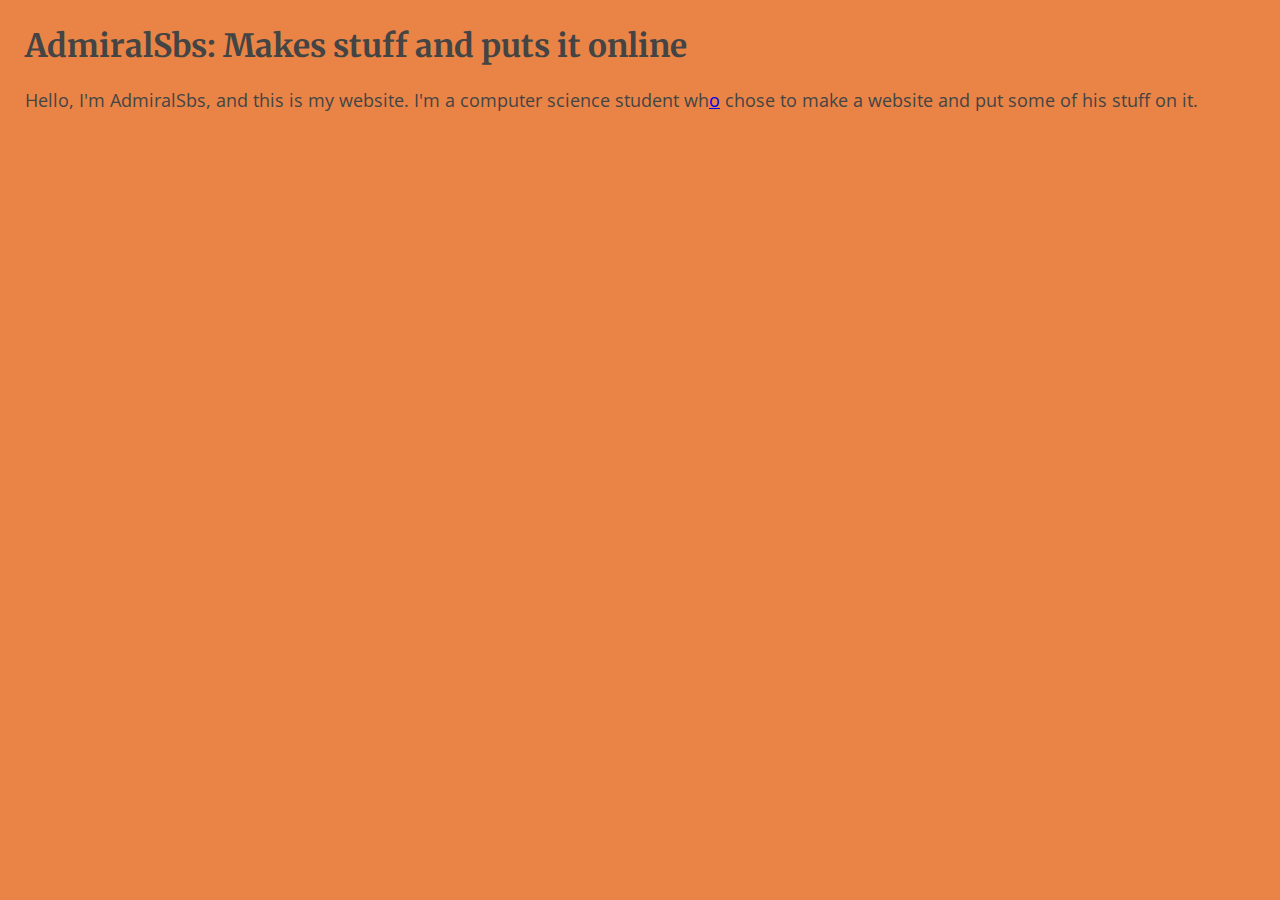
<file: index.html>
<!DOCTYPE html>
<html>
  <head>
    <meta charset="utf-8">
    <meta name="viewport" content="width=device-width, initial-scale=1">
    <title>Admiral's Site</title>
    <link rel="stylesheet" href="CSS/main.css">
  </head>
  <body>
    <h1>AdmiralSbs: Makes stuff and puts it online</h1>
    <p>
      Hello, I'm AdmiralSbs, and this is my website.  I'm a computer science student wh<a href="cupofjava.html">o</a> chose to make a website and put some of his stuff on it.
    </p>
  </body>
</html>
</file>
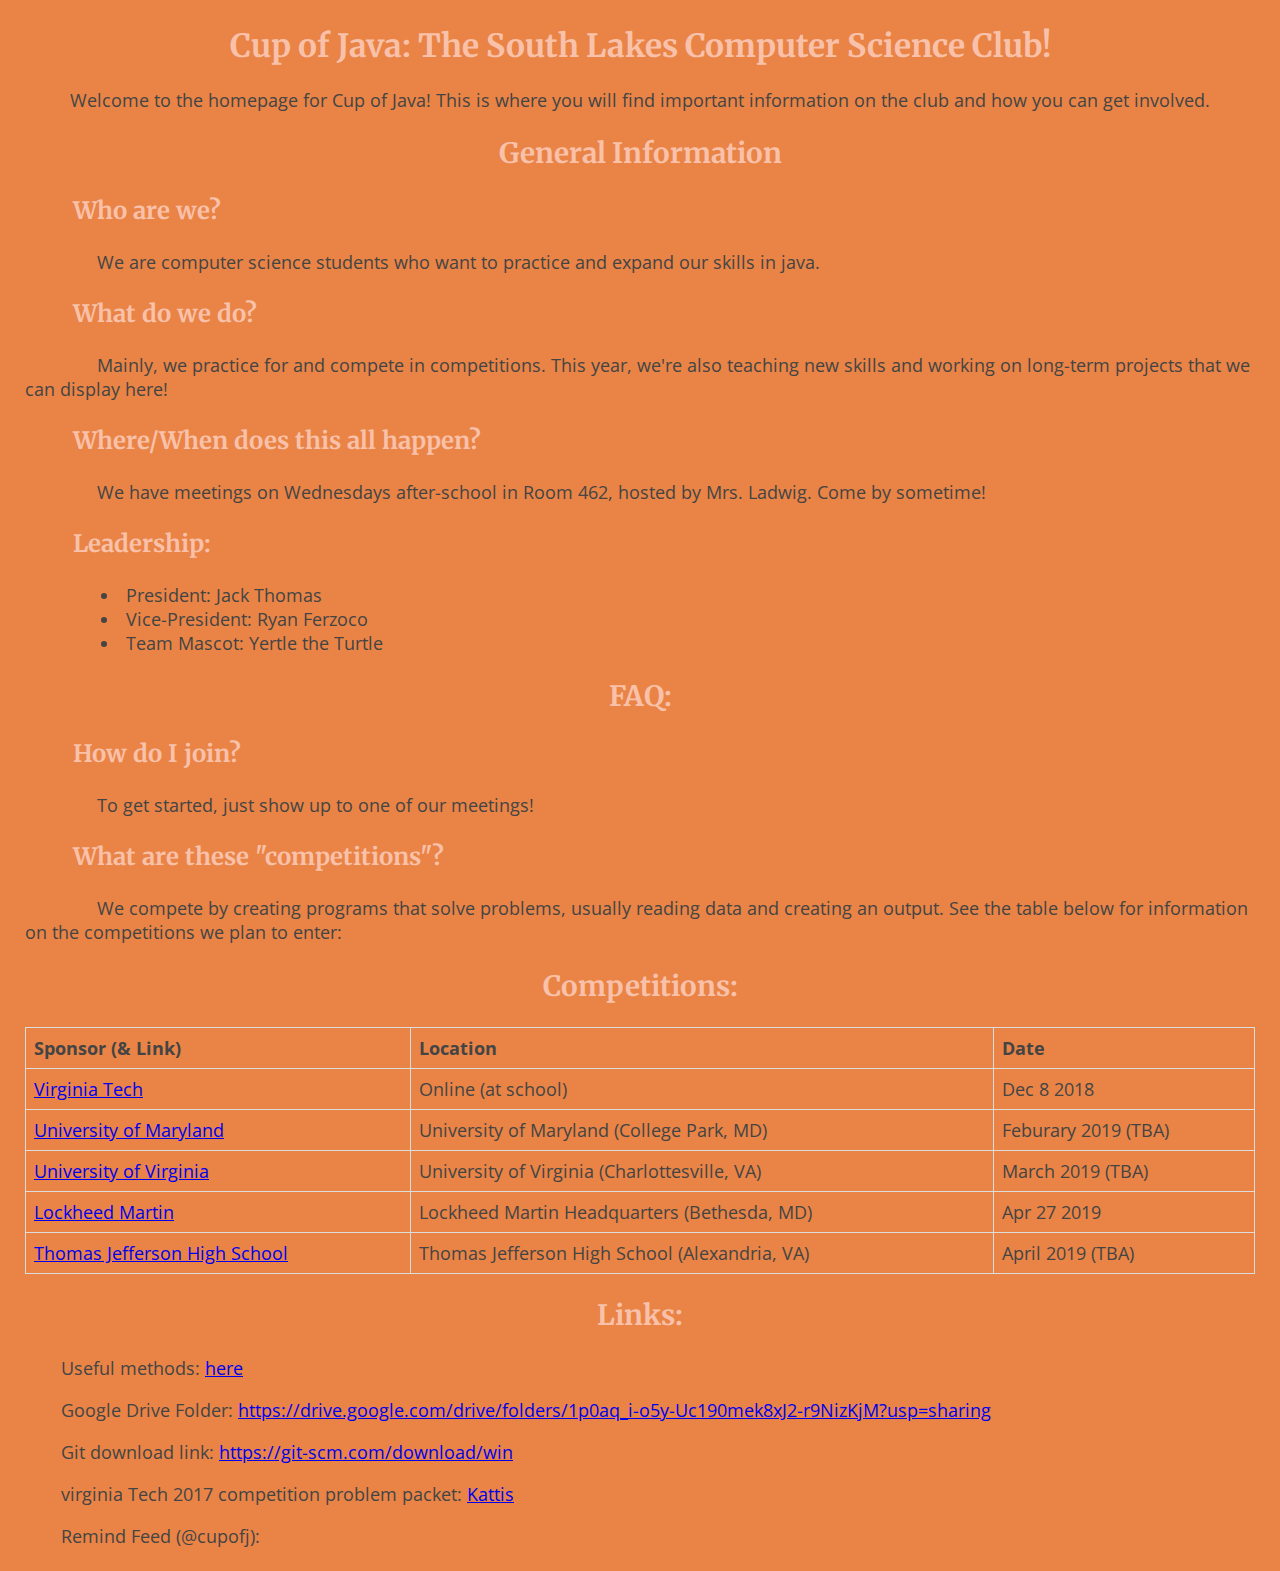
<file: cupofjava.html>
<!DOCTYPE html>
<html>
  <head>
    <meta charset="utf-8">
    <meta name="viewport" content="width=device-width, initial-scale=1">
    <title>Cup of Java</title>
    <link rel="stylesheet" href="CSS/main.css">
  </head>
  <body>
    <h1 class="center highColored">Cup of Java: The South Lakes Computer Science Club!</h1>
      <p class="center">
        Welcome to the homepage for Cup of Java!  This is where you will find important information on the club and how you can get involved.
      </p>
    <h2 class="center"><span class="highColored">General Information</span></h2>
      <h3 class="oneIndent"><span class="highColored">Who are we?</span></h3>
        <p class="twoIndent">
          We are computer science students who want to practice and expand our skills in java.
        </p>
      <h3 class="oneIndent"><span class="highColored">What do we do?</span></h3>
        <p class="twoIndent">
          Mainly, we practice for and compete in competitions.  This year, we're also teaching new skills and working on long-term projects that we can display here!
        </p>
      <h3 class="oneIndent"><span class="highColored">Where/When does this all happen?</span></h3>
        <p class="twoIndent">
          We have meetings on Wednesdays after-school in Room 462, hosted by Mrs. Ladwig.  Come by sometime!
        </p>
      <h3 class="oneIndent"><span class="highColored">Leadership:</span></h3>
        <ul class="oneIndent">
          <li class="oneIndent">President: Jack Thomas</li>
          <li class="oneIndent">Vice-President: Ryan Ferzoco</li>
          <li class="oneIndent">Team Mascot: Yertle the Turtle</li>
        </ul>
      <h2 class="center"><span class="highColored">FAQ:</span></h2>
      <h3 class="oneIndent"><span class="highColored">How do I join?</span></h3>
        <p class="twoIndent">
          To get started, just show up to one of our meetings!
        </p>
        <h3 class="oneIndent"><span class="highColored">What are these "competitions"?</span></h3>
        <p class="twoIndent">
          We compete by creating programs that solve problems, usually reading data and creating an output.  See the table below for information on the competitions we plan to enter:
        </p>
      <h2 class="center"><span class="highColored">Competitions:</span></h2>
      <table>
        <tr>
          <th>Sponsor (& Link)</th>
          <th>Location</th>
          <th>Date</th>
        </tr>
        <tr>
          <td><a href="https://icpc.cs.vt.edu/#/hscontest2018" target="_blank">Virginia Tech</a></td>
          <td>Online (at school)</td>
          <td>Dec 8 2018</td>
        </tr>
        <tr>
          <td><a href="http://www.cs.umd.edu/Outreach/hsContest19" target="_blank">University of Maryland</a></td>
          <td>University of Maryland (College Park, MD)</td>
          <td>Feburary 2019 (TBA)</td>
        </tr>
        <tr>
          <td><a href="http://acm.cs.virginia.edu/hspc.php" target="_blank">University of Virginia</a></td>
          <td>University of Virginia (Charlottesville, VA)</td>
          <td>March 2019 (TBA)</td>
        </tr>
        <tr>
          <td><a href="http://www.lockheedmartin.com/us/who-we-are/community/codequest.html" target="_blank">Lockheed Martin</a></td>
          <td>Lockheed Martin Headquarters (Bethesda, MD)</td>
          <td>Apr 27 2019</td>
        </tr>
        <tr>
          <td><a href="https://activities.tjhsst.edu/tjioi/about/" target="_blank">Thomas Jefferson High School</a></td>
          <td>Thomas Jefferson High School (Alexandria, VA)</td>
          <td>April 2019 (TBA)</td>
        </tr>
      </table>
    <h2 class="center"><span class="highColored">Links:</span></h2>
      <p class="oneIndent">
        Useful methods: <a href="https://docs.google.com/document/d/1kHszesLkSLlCZEif5F1wxc_h0uGO7nO49S8mEd_qDYs/edit?usp=sharing" target="_blank">here</a>
      </p>
      <p class="oneIndent">
        Google Drive Folder:  <a href="https://drive.google.com/drive/folders/1p0aq_i-o5y-Uc190mek8xJ2-r9NizKjM?usp=sharing" target="_blank">https://drive.google.com/drive/folders/1p0aq_i-o5y-Uc190mek8xJ2-r9NizKjM?usp=sharing</a>
      </p>
      <p class="oneIndent">
        Git download link: <a href="https://git-scm.com/download/win" target="_blank">https://git-scm.com/download/win</a>
      </p>
      <p class="oneIndent">
        virginia Tech 2017 competition problem packet:  <a href="https://open.kattis.com/problem-sources/2017%20Virginia%20Tech%20High%20School%20Programming%20Contest" target="_blank">Kattis</a>
      </p>
      <p class="oneIndent">
        Remind Feed (@cupofj):
      </p>
      <script src="https://widgets.remind.com/iframe.js?token=5dbbb1f093450134c8320242ac110005&height=500&join=false"></script>
  </body>
</html>
</file>
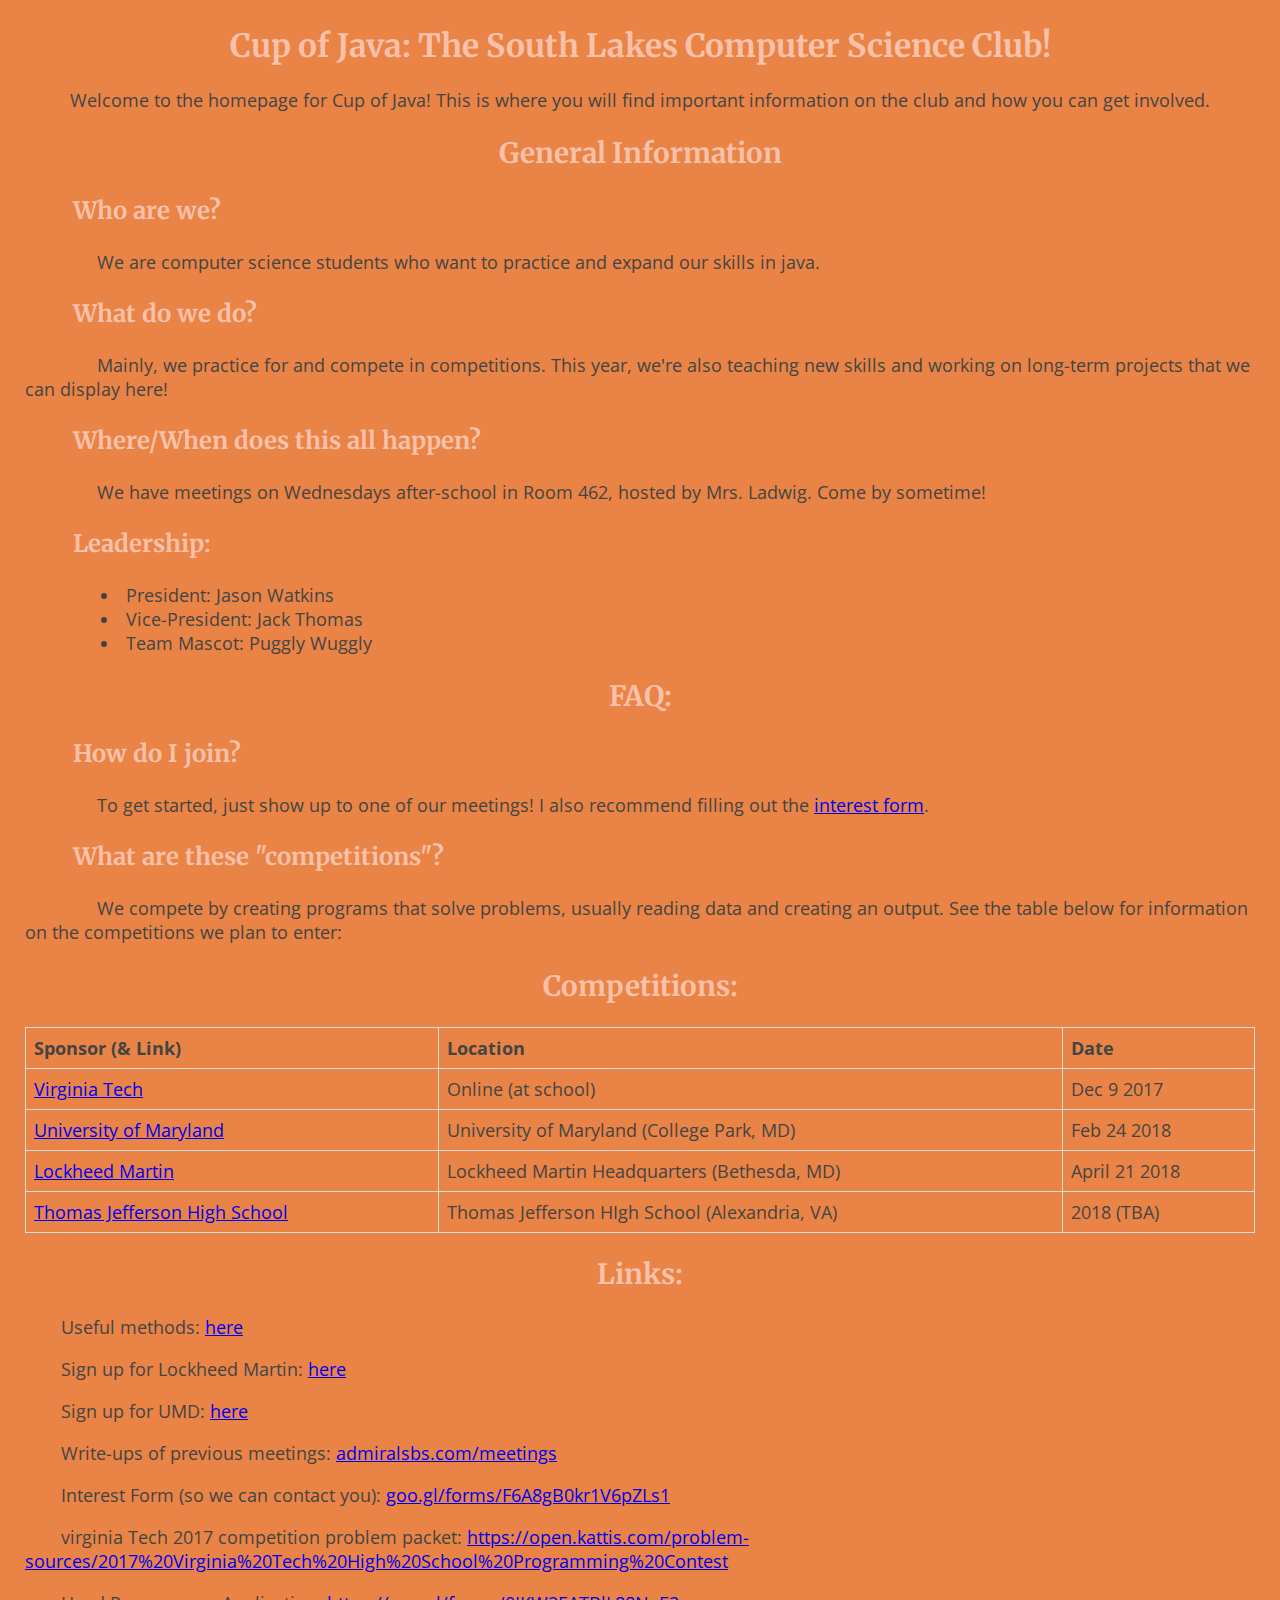
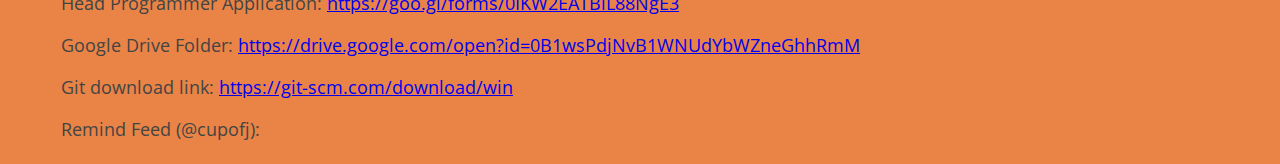
<file: cupofjava18.html>
<!DOCTYPE html>
<html>
  <head>
    <meta charset="utf-8">
    <meta name="viewport" content="width=device-width, initial-scale=1">
    <title>Cup of Java</title>
    <link rel="stylesheet" href="CSS/main.css">
  </head>
  <body>
    <h1 class="center highColored">Cup of Java: The South Lakes Computer Science Club!</h1>
      <p class="center">
        Welcome to the homepage for Cup of Java!  This is where you will find important information on the club and how you can get involved.
      </p>
    <h2 class="center"><span class="highColored">General Information</span></h2>
      <h3 class="oneIndent"><span class="highColored">Who are we?</span></h3>
        <p class="twoIndent">
          We are computer science students who want to practice and expand our skills in java.
        </p>
      <h3 class="oneIndent"><span class="highColored">What do we do?</span></h3>
        <p class="twoIndent">
          Mainly, we practice for and compete in competitions.  This year, we're also teaching new skills and working on long-term projects that we can display here!
        </p>
      <h3 class="oneIndent"><span class="highColored">Where/When does this all happen?</span></h3>
        <p class="twoIndent">
          We have meetings on Wednesdays after-school in Room 462, hosted by Mrs. Ladwig.  Come by sometime!
        </p>
      <h3 class="oneIndent"><span class="highColored">Leadership:</span></h3>
        <ul class="oneIndent">
          <li class="oneIndent">President: Jason Watkins</li>
          <li class="oneIndent">Vice-President: Jack Thomas</li>
          <li class="oneIndent">Team Mascot: Puggly Wuggly</li>
        </ul>
      <h2 class="center"><span class="highColored">FAQ:</span></h2>
      <h3 class="oneIndent"><span class="highColored">How do I join?</span></h3>
        <p class="twoIndent">
          To get started, just show up to one of our meetings!  I also recommend filling out the <a href="https://goo.gl/forms/F6A8gB0kr1V6pZLs1" target="_blank">interest form</a>.
        </p>
        <h3 class="oneIndent"><span class="highColored">What are these "competitions"?</span></h3>
        <p class="twoIndent">
          We compete by creating programs that solve problems, usually reading data and creating an output.  See the table below for information on the competitions we plan to enter:
        </p>
      <h2 class="center"><span class="highColored">Competitions:</span></h2>
      <table>
        <tr>
          <th>Sponsor (& Link)</th>
          <th>Location</th>
          <th>Date</th>
        </tr>
        <tr>
          <td><a href="https://icpc.cs.vt.edu/#/hscontest2017" target="_blank">Virginia Tech</a></td>
          <td>Online (at school)</td>
          <td>Dec 9 2017</td>
        </tr>
        <tr>
          <td><a href="http://www.cs.umd.edu/Outreach/hsContest.shtml" target="_blank">University of Maryland</a></td>
          <td>University of Maryland (College Park, MD)</td>
          <td>Feb 24 2018</td>
        </tr>
        <tr>
          <td><a href="http://www.lockheedmartin.com/us/who-we-are/community/codequest.html" target="_blank">Lockheed Martin</a></td>
          <td>Lockheed Martin Headquarters (Bethesda, MD)</td>
          <td>April 21 2018</td>
        </tr>
        <tr>
          <td><a href="https://activities.tjhsst.edu/tjioi/about/" target="_blank">Thomas Jefferson High School</a></td>
          <td>Thomas Jefferson HIgh School (Alexandria, VA)</td>
          <td>2018 (TBA)</td>
        </tr>
      </table>
    <h2 class="center"><span class="highColored">Links:</span></h2>
      <p class="oneIndent">
        Useful methods: <a href="https://docs.google.com/document/d/1kHszesLkSLlCZEif5F1wxc_h0uGO7nO49S8mEd_qDYs/edit?usp=sharing" target="_blank">here</a>
      </p>
      <p class="oneIndent">
        Sign up for Lockheed Martin: <a href="https://goo.gl/forms/p6FHfbE3AGng2S7q1" target="_blank">here</a>
      </p>
      <p class="oneIndent">
        Sign up for UMD: <a href="https://goo.gl/forms/vT2AZzRrHKtWKhJl1" target="_blank">here</a>
      </p>
      <p class="oneIndent">
        Write-ups of previous meetings: <a href="meetings" target="_blank">admiralsbs.com/meetings</a>
      </p>
      <p class="oneIndent">
        Interest Form (so we can contact you):  <a href="https://goo.gl/forms/F6A8gB0kr1V6pZLs1" target="_blank">goo.gl/forms/F6A8gB0kr1V6pZLs1</a>
      </p>
       <p class="oneIndent">
        virginia Tech 2017 competition problem packet:  <a href="Kattis" target="_blank">https://open.kattis.com/problem-sources/2017%20Virginia%20Tech%20High%20School%20Programming%20Contest</a>
      </p>
      <p class="oneIndent">
        Head Programmer Application:  <a href="https://goo.gl/forms/0IKW2EATBlL88NgE3" target="_blank">https://goo.gl/forms/0IKW2EATBlL88NgE3</a>
      </p> 
      <p class="oneIndent">
        Google Drive Folder:  <a href="https://drive.google.com/open?id=0B1wsPdjNvB1WNUdYbWZneGhhRmM" target="_blank">https://drive.google.com/open?id=0B1wsPdjNvB1WNUdYbWZneGhhRmM</a>
      </p>
      <p class="oneIndent">
        Git download link: <a href="https://git-scm.com/download/win" target="_blank">https://git-scm.com/download/win</a>
      </p>
      <p class="oneIndent">
        Remind Feed (@cupofj):
      </p>
      <script src="https://widgets.remind.com/iframe.js?token=5dbbb1f093450134c8320242ac110005&height=500&join=false"></script>
  </body>
</html>
</file>
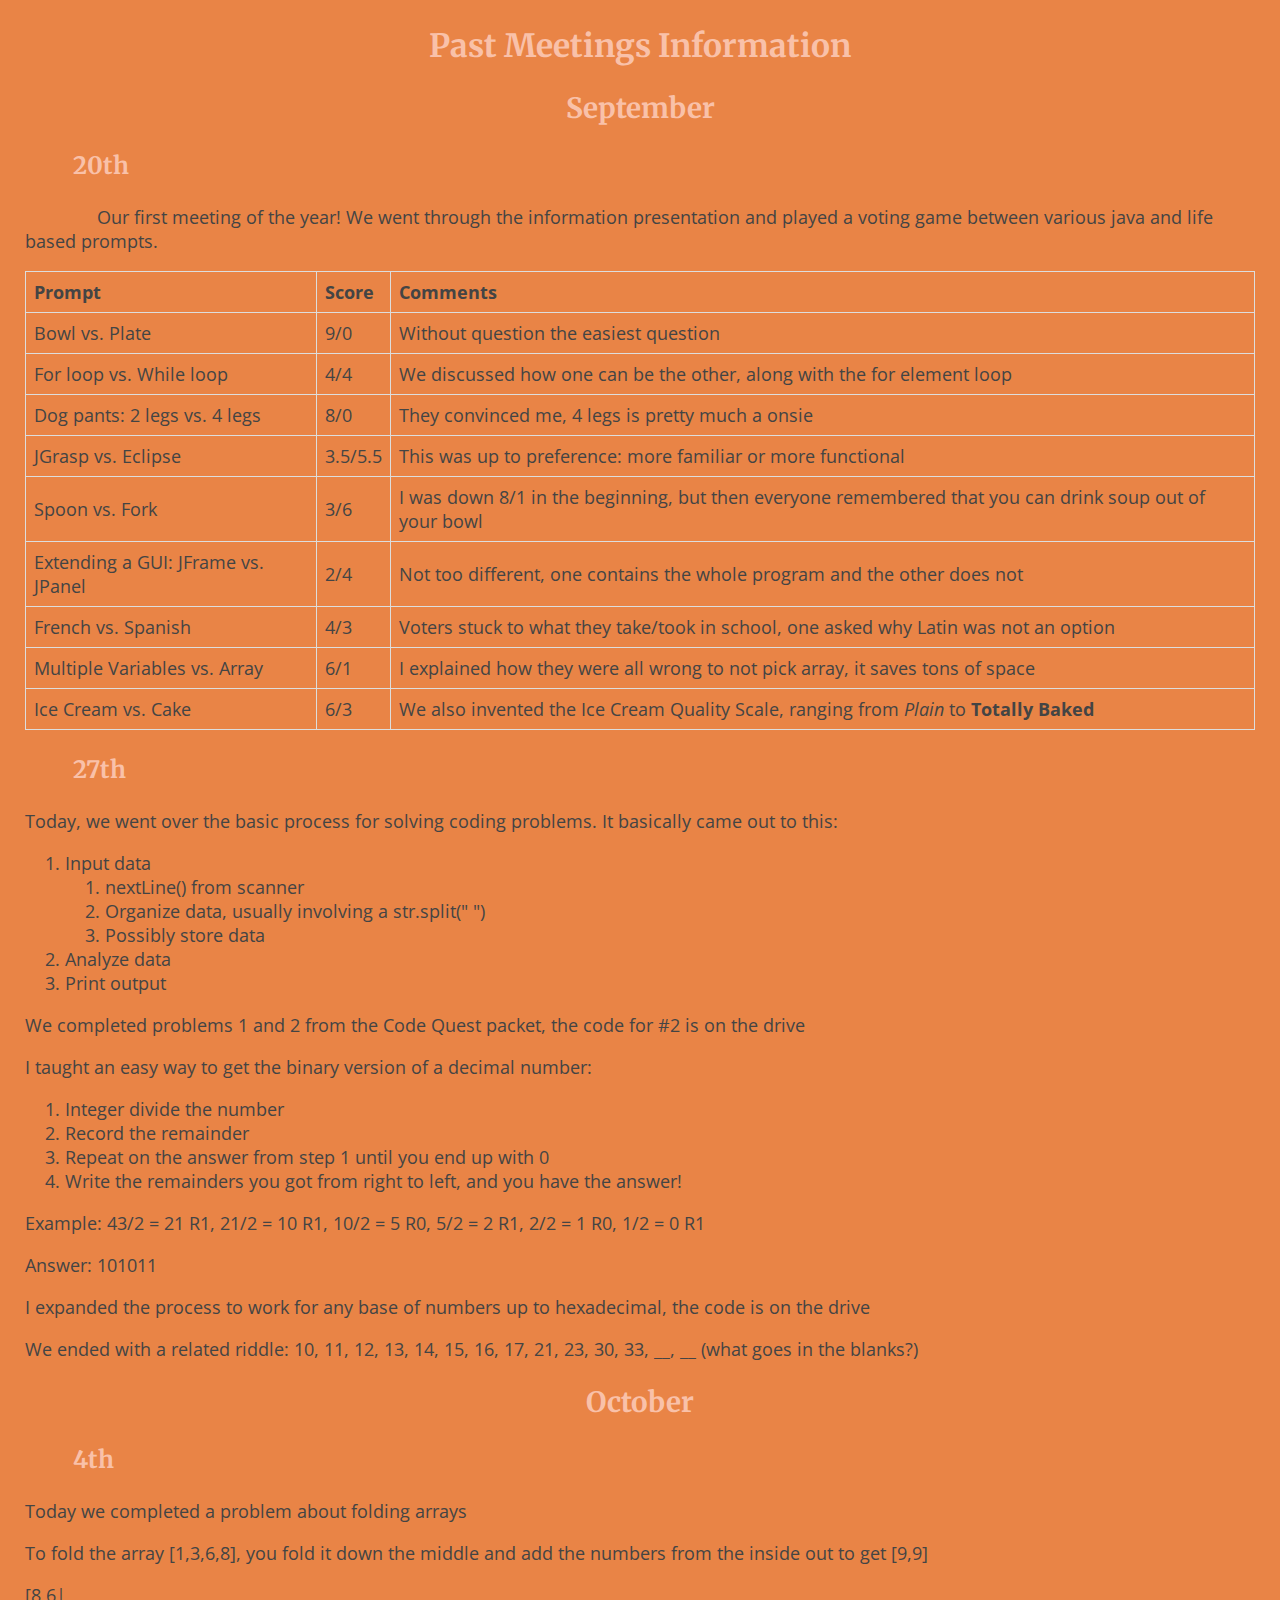
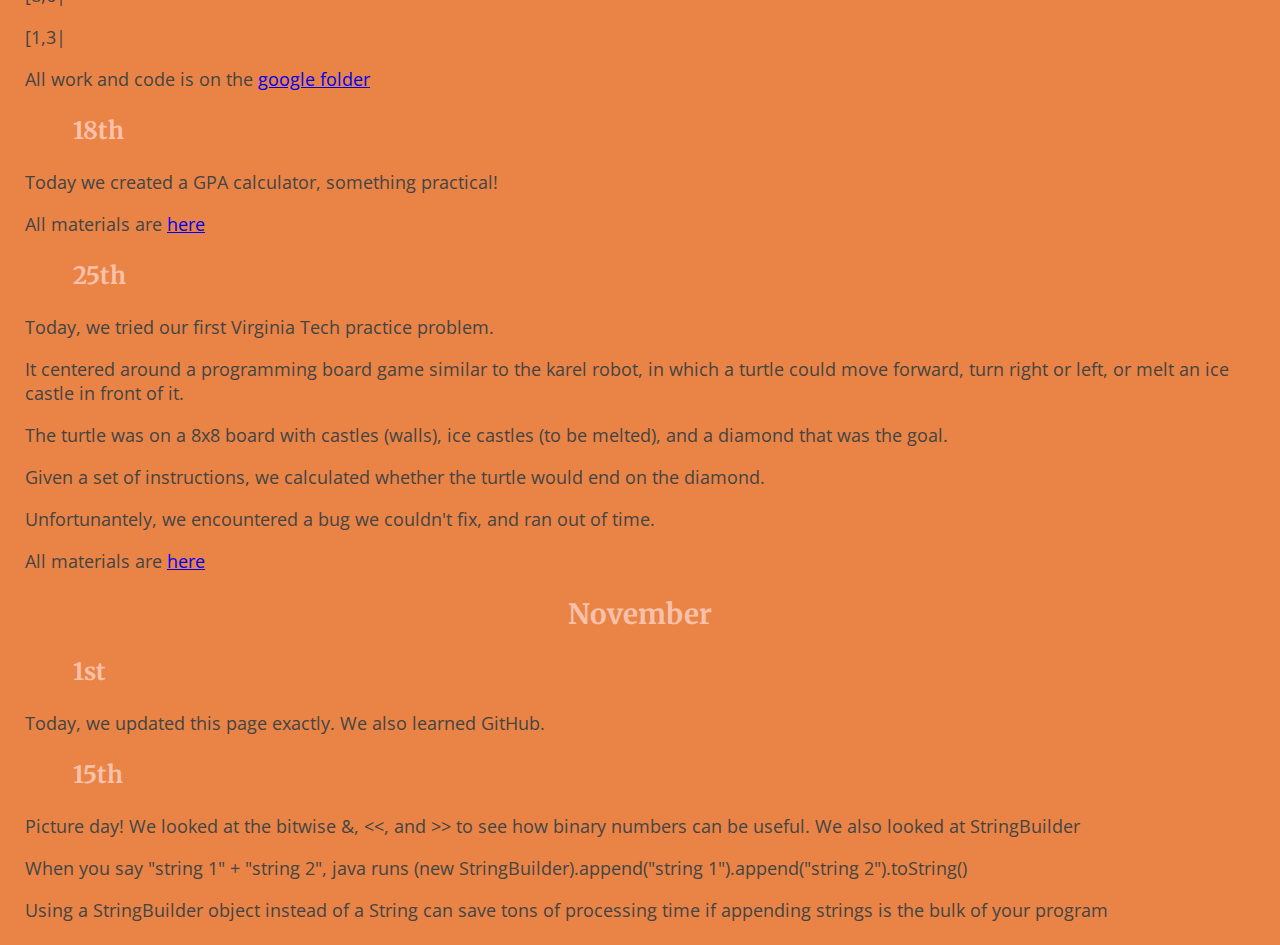
<file: meetings.html>
<!DOCTYPE html>
<html>
  <head>
    <meta charset="utf-8">
    <meta name="viewport" content="width=device-width, initial-scale=1">
    <title>Past Meetings</title>
    <link rel="stylesheet" href="CSS/main.css">
  </head>
  <body>
    <h1 class="center highColored">Past Meetings Information</h1>
      <h2 class="center highColored">September</h2>
        <h3 class="highColored oneIndent">20th</h3>
          <p class="twoIndent">Our first meeting of the year!  We went through the information presentation and played a voting game between various java and life based prompts.</p>
          <table>
            <tr>
              <th>Prompt</th>
              <th>Score</th>
              <th>Comments</th>
            </tr>
            <tr>
              <td>Bowl vs. Plate</td>
              <td>9/0</td>
              <td>Without question the easiest question</td>
            </tr>
            <tr>
              <td>For loop vs. While loop</td>
              <td>4/4</td>
              <td>We discussed how one can be the other, along with the for element loop</td>
            </tr>
            <tr>
              <td>Dog pants: 2 legs vs. 4 legs</td>
              <td>8/0</td>
              <td>They convinced me, 4 legs is pretty much a onsie</td>
            </tr>
            <tr>
              <td>JGrasp vs. Eclipse</td>
              <td>3.5/5.5</td>
              <td>This was up to preference: more familiar or more functional</td>
            </tr>
            <tr>
              <td>Spoon vs. Fork</td>
              <td>3/6</td>
              <td>I was down 8/1 in the beginning, but then everyone remembered that you can drink soup out of your bowl</td>
            </tr>
            <tr>
              <td>Extending a GUI: JFrame vs. JPanel</td>
              <td>2/4</td>
              <td>Not too different, one contains the whole program and the other does not</td>
            </tr>
            <tr>
              <td>French vs. Spanish</td>
              <td>4/3</td>
              <td>Voters stuck to what they take/took in school, one asked why Latin was not an option</td>
            </tr>
            <tr>
              <td>Multiple Variables vs. Array</td>
              <td>6/1</td>
              <td>I explained how they were all wrong to not pick array, it saves tons of space</td>
            </tr>
            <tr>
              <td>Ice Cream vs. Cake</td>
              <td>6/3</td>
              <td>We also invented the Ice Cream Quality Scale, ranging from <i>Plain</i> to <b>Totally Baked</b></td>
            </tr>
          </table>
        <h3 class="highColored oneIndent">27th</h3>
          <p>Today, we went over the basic process for solving coding problems.  It basically came out to this:</p>
          <ol>
            <li>Input data</li>
            <ol>
              <li>nextLine() from scanner</li>
              <li>Organize data, usually involving a str.split(" ")</li>
              <li>Possibly store data</li>
            </ol>
            <li>Analyze data</li>
            <li>Print output</li>
            </ol>
          <p>We completed problems 1 and 2 from the Code Quest packet, the code for #2 is on the drive</p>
          <p>I taught an easy way to get the binary version of a decimal number:</p>
          <ol>
            <li>Integer divide the number</li>
            <li>Record the remainder</li>
            <li>Repeat on the answer from step 1 until you end up with 0</li>
            <li>Write the remainders you got from right to left, and you have the answer!</li>
          </ol>
          <p>Example: 43/2 = 21 R1, 21/2 = 10 R1, 10/2 = 5 R0, 5/2 = 2 R1, 2/2 = 1 R0, 1/2 = 0 R1</p>
          <p>Answer: 101011</p>
          <p>I expanded the process to work for any base of numbers up to hexadecimal, the code is on the drive</p>
          <p>We ended with a related riddle:  10, 11, 12, 13, 14, 15, 16, 17, 21, 23, 30, 33, __, __ (what goes in the blanks?)</p>
      <h2 class="center highColored">October</h2>    
        <h3 class="highColored oneIndent">4th</h3>
          <p>Today we completed a problem about folding arrays</p>
          <p>To fold the array [1,3,6,8], you fold it down the middle and add the numbers from the inside out to get [9,9]</p>
          <p>[8,6|</p>
          <p>[1,3|</p>
          <p>All work and code is on the <a href="https://drive.google.com/open?id=0B1wsPdjNvB1WbllLQ1VRMG1NV00" target="_blank">google folder</a>
        <h3 class="highColored oneIndent">18th</h3>
          <p>Today we created a GPA calculator, something practical!</p>
          <p>All materials are <a href="https://drive.google.com/drive/folders/0B1wsPdjNvB1WdndXM0ZtVkQxWG8?usp=sharing" target="_blank">here</a></p>
        <h3 class="highColored oneIndent">25th</h3>
          <p>Today, we tried our first Virginia Tech practice problem.</p>
          <p>It centered around a programming board game similar to the karel robot, in which a turtle could move forward, turn right or left, or melt an ice castle in front of it.</p>
          <p>The turtle was on a 8x8 board with castles (walls), ice castles (to be melted), and a diamond that was the goal.</p>
          <p>Given a set of instructions, we calculated whether the turtle would end on the diamond.</p>
          <p>Unfortunantely, we encountered a bug we couldn't fix, and ran out of time.</p>
          <p>All materials are <a href="https://drive.google.com/drive/folders/0B1wsPdjNvB1WdE5lbWx2T3ZBQ3M?usp=sharing" target="_blank">here</a></p>
      <h2 class="center highColored">November</h2>
        <h3 class="highColored oneIndent">1st</h3>
          <p>Today, we updated this page exactly.  We also learned GitHub.</p>
        <h3 class="highColored oneIndent">15th</h3>
          <p>Picture day!  We looked at the bitwise &, <<, and >> to see how binary numbers can be useful.  We also looked at StringBuilder</p>
          <p>When you say "string 1" + "string 2", java runs (new StringBuilder).append("string 1").append("string 2").toString()</p>
          <p>Using a StringBuilder object instead of a String can save tons of processing time if appending strings is the bulk of your program</p>
  </body>
</html>
</file>
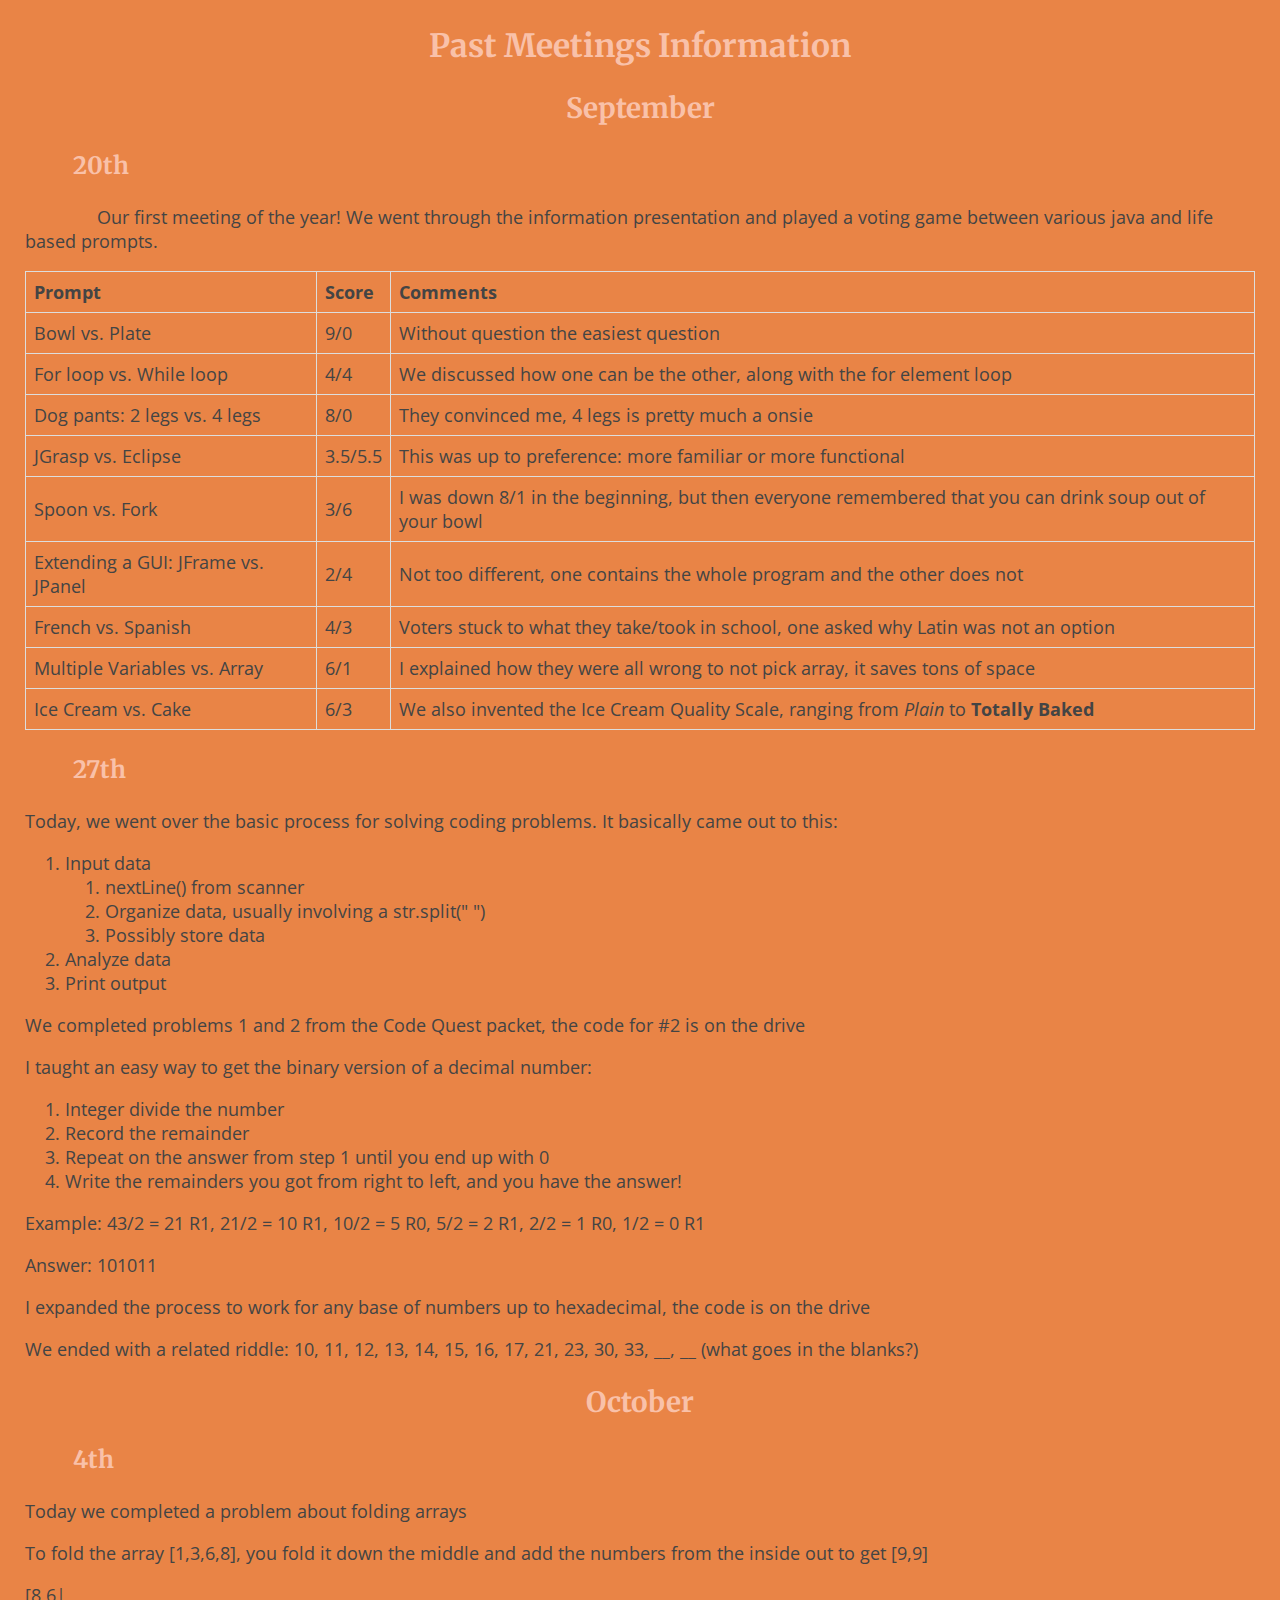
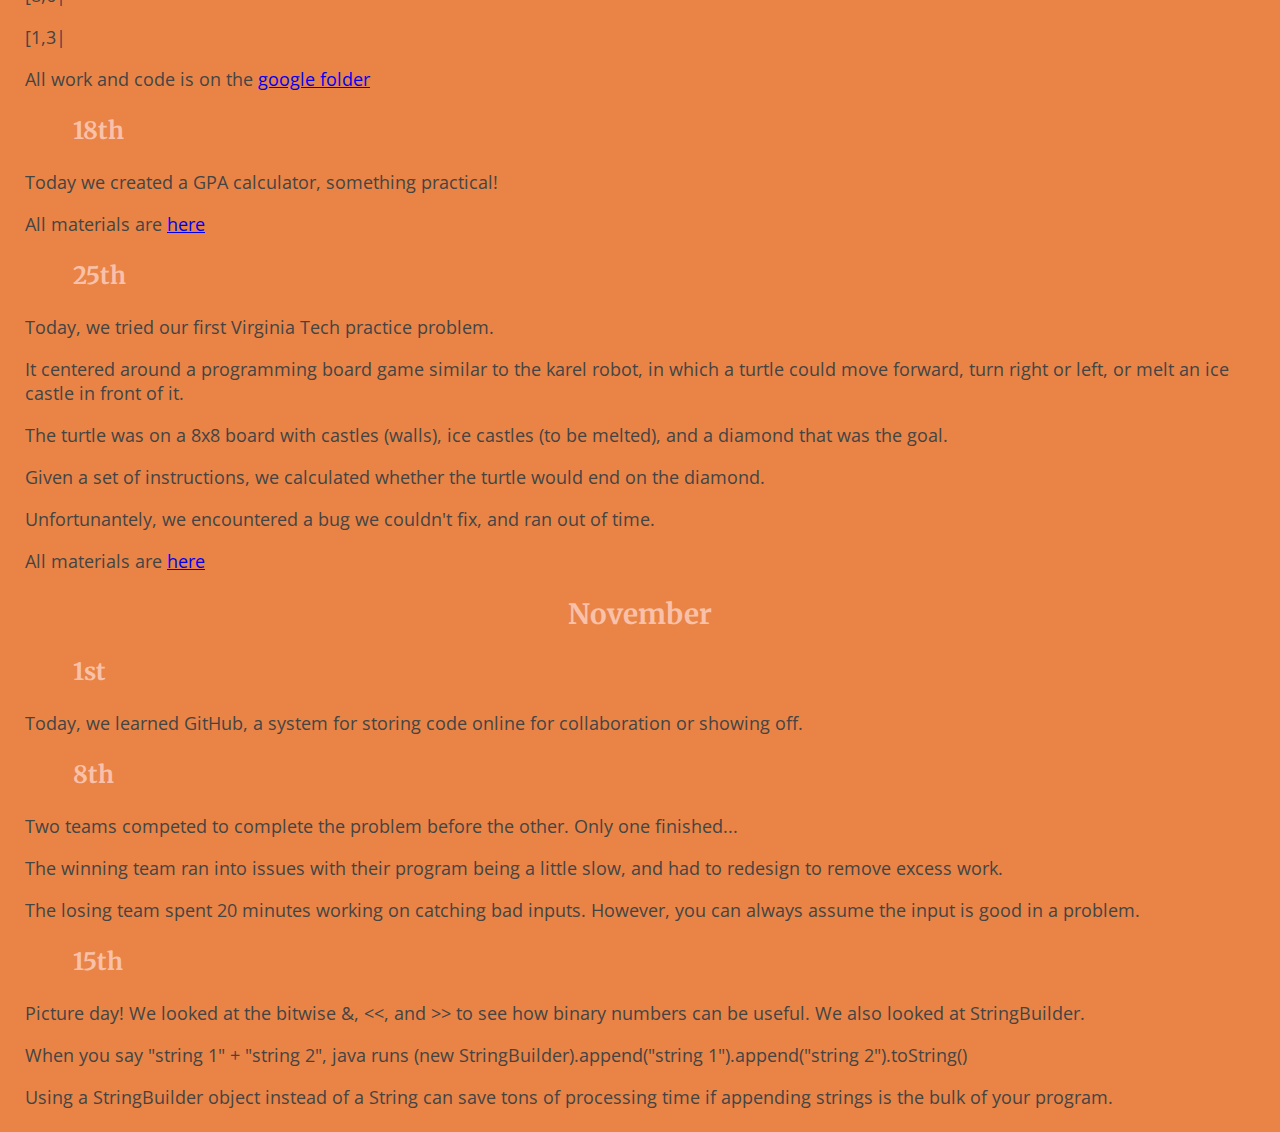
<file: meetings18.html>
<!DOCTYPE html>
<html>
  <head>
    <meta charset="utf-8">
    <meta name="viewport" content="width=device-width, initial-scale=1">
    <title>Past Meetings</title>
    <link rel="stylesheet" href="CSS/main.css">
  </head>
  <body>
    <h1 class="center highColored">Past Meetings Information</h1>
      <h2 class="center highColored">September</h2>
        <h3 class="highColored oneIndent">20th</h3>
          <p class="twoIndent">Our first meeting of the year!  We went through the information presentation and played a voting game between various java and life based prompts.</p>
          <table>
            <tr>
              <th>Prompt</th>
              <th>Score</th>
              <th>Comments</th>
            </tr>
            <tr>
              <td>Bowl vs. Plate</td>
              <td>9/0</td>
              <td>Without question the easiest question</td>
            </tr>
            <tr>
              <td>For loop vs. While loop</td>
              <td>4/4</td>
              <td>We discussed how one can be the other, along with the for element loop</td>
            </tr>
            <tr>
              <td>Dog pants: 2 legs vs. 4 legs</td>
              <td>8/0</td>
              <td>They convinced me, 4 legs is pretty much a onsie</td>
            </tr>
            <tr>
              <td>JGrasp vs. Eclipse</td>
              <td>3.5/5.5</td>
              <td>This was up to preference: more familiar or more functional</td>
            </tr>
            <tr>
              <td>Spoon vs. Fork</td>
              <td>3/6</td>
              <td>I was down 8/1 in the beginning, but then everyone remembered that you can drink soup out of your bowl</td>
            </tr>
            <tr>
              <td>Extending a GUI: JFrame vs. JPanel</td>
              <td>2/4</td>
              <td>Not too different, one contains the whole program and the other does not</td>
            </tr>
            <tr>
              <td>French vs. Spanish</td>
              <td>4/3</td>
              <td>Voters stuck to what they take/took in school, one asked why Latin was not an option</td>
            </tr>
            <tr>
              <td>Multiple Variables vs. Array</td>
              <td>6/1</td>
              <td>I explained how they were all wrong to not pick array, it saves tons of space</td>
            </tr>
            <tr>
              <td>Ice Cream vs. Cake</td>
              <td>6/3</td>
              <td>We also invented the Ice Cream Quality Scale, ranging from <i>Plain</i> to <b>Totally Baked</b></td>
            </tr>
          </table>
        <h3 class="highColored oneIndent">27th</h3>
          <p>Today, we went over the basic process for solving coding problems.  It basically came out to this:</p>
          <ol>
            <li>Input data</li>
            <ol>
              <li>nextLine() from scanner</li>
              <li>Organize data, usually involving a str.split(" ")</li>
              <li>Possibly store data</li>
            </ol>
            <li>Analyze data</li>
            <li>Print output</li>
            </ol>
          <p>We completed problems 1 and 2 from the Code Quest packet, the code for #2 is on the drive</p>
          <p>I taught an easy way to get the binary version of a decimal number:</p>
          <ol>
            <li>Integer divide the number</li>
            <li>Record the remainder</li>
            <li>Repeat on the answer from step 1 until you end up with 0</li>
            <li>Write the remainders you got from right to left, and you have the answer!</li>
          </ol>
          <p>Example: 43/2 = 21 R1, 21/2 = 10 R1, 10/2 = 5 R0, 5/2 = 2 R1, 2/2 = 1 R0, 1/2 = 0 R1</p>
          <p>Answer: 101011</p>
          <p>I expanded the process to work for any base of numbers up to hexadecimal, the code is on the drive</p>
          <p>We ended with a related riddle:  10, 11, 12, 13, 14, 15, 16, 17, 21, 23, 30, 33, __, __ (what goes in the blanks?)</p>
      <h2 class="center highColored">October</h2>    
        <h3 class="highColored oneIndent">4th</h3>
          <p>Today we completed a problem about folding arrays</p>
          <p>To fold the array [1,3,6,8], you fold it down the middle and add the numbers from the inside out to get [9,9]</p>
          <p>[8,6|</p>
          <p>[1,3|</p>
          <p>All work and code is on the <a href="https://drive.google.com/open?id=0B1wsPdjNvB1WbllLQ1VRMG1NV00" target="_blank">google folder</a>
        <h3 class="highColored oneIndent">18th</h3>
          <p>Today we created a GPA calculator, something practical!</p>
          <p>All materials are <a href="https://drive.google.com/drive/folders/0B1wsPdjNvB1WdndXM0ZtVkQxWG8?usp=sharing" target="_blank">here</a></p>
        <h3 class="highColored oneIndent">25th</h3>
          <p>Today, we tried our first Virginia Tech practice problem.</p>
          <p>It centered around a programming board game similar to the karel robot, in which a turtle could move forward, turn right or left, or melt an ice castle in front of it.</p>
          <p>The turtle was on a 8x8 board with castles (walls), ice castles (to be melted), and a diamond that was the goal.</p>
          <p>Given a set of instructions, we calculated whether the turtle would end on the diamond.</p>
          <p>Unfortunantely, we encountered a bug we couldn't fix, and ran out of time.</p>
          <p>All materials are <a href="https://drive.google.com/drive/folders/0B1wsPdjNvB1WdE5lbWx2T3ZBQ3M?usp=sharing" target="_blank">here</a></p>
      <h2 class="center highColored">November</h2>
        <h3 class="highColored oneIndent">1st</h3>
          <p>Today, we learned GitHub, a system for storing code online for collaboration or showing off.</p>
        <h3 class="highColored oneIndent">8th</h3>
          <p>Two teams competed to complete the problem before the other.  Only one finished...</p>
          <p>The winning team ran into issues with their program being a little slow, and had to redesign to remove excess work.</p>
          <p>The losing team spent 20 minutes working on catching bad inputs.  However, you can always assume the input is good in a problem.</p>
        <h3 class="highColored oneIndent">15th</h3>
          <p>Picture day!  We looked at the bitwise &, <<, and >> to see how binary numbers can be useful.  We also looked at StringBuilder.</p>
          <p>When you say "string 1" + "string 2", java runs (new StringBuilder).append("string 1").append("string 2").toString()</p>
          <p>Using a StringBuilder object instead of a String can save tons of processing time if appending strings is the bulk of your program.</p>
  </body>
</html>
</file>
<file: CSS/main.css>
/* Fonts from Google Fonts - more at https://fonts.google.com */
@import url('https://fonts.googleapis.com/css?family=Open+Sans:400,700');
@import url('https://fonts.googleapis.com/css?family=Merriweather:400,700');

body {
  /* background-color: white; */
  background-color: #E98446;
  font-family: "Open Sans", sans-serif;
  padding: 5px 25px;
  font-size: 18px;
  margin: 0;
  color: #444;
}

h1 {
  font-family: "Merriweather", serif;
  font-size: 32px;
}

h2 {
  font-family: "Merriweather", serif;
  font-size: 28px;
}

h3 {
  font-family: "Merriweather", serif;
  font-size: 24px;
}

ul {
 list-style-position: inside;
}

.center {
  /*margin: auto;*/
  text-align: center;
}

.highColored {
  color: #F9C1A9;
}

.oneIndent {
  text-indent: 2em;
}

.twoIndent {
  text-indent: 4em;
}

table {
    border-collapse: collapse;
    width: 100%;
}

td, th {
    border: 1px solid #dddddd;
    text-align: left;
    padding: 8px;
}
</file>
